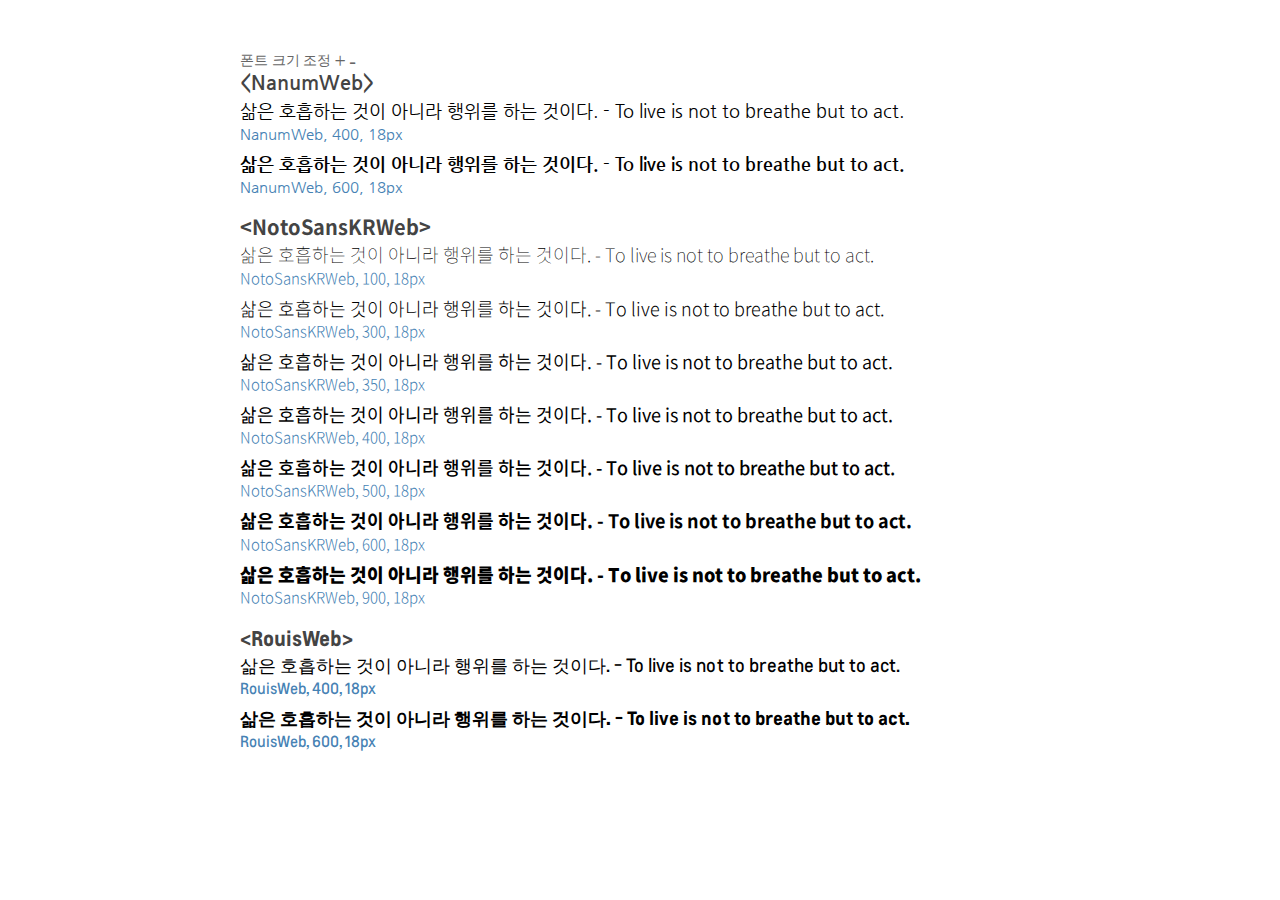
<file: index.html>
<!DOCTYPE html>
<html lang="ko">
<head>
    <meta charset="UTF-8">
    <meta name="viewport" content="width=device-width, initial-scale=1.0">
    <meta http-equiv="X-UA-Compatible" content="ie=edge">
    <title>FONT</title>
    <link rel="stylesheet" href="assets/css/ui.css">
</head>
<body>
    <div class="wrap">
        <div class="content">
            <div class="layout">
                <div class="btn-wrap">
                    <span>폰트 크기 조정</span>
                    <button type="button" id="btnBig">+</button>
                    <button type="button" id="btnSmall">-</button>
                </div>
                <div id="fontWrap">

                    <!-- render by ui.js -->
                    <div class="font-wrap">
                        <h2 class="font-name">font family</h2>
                        <ul class="font-list">
                            <li>word</li>
                            <li>word</li>
                            <li>word</li>
                            <li>word</li>
                        </ul><!-- //font-list -->
                    </div><!-- //font-wrap -->
                    <!-- render by ui.js -->

                </div><!-- //fontWrap -->
            </div><!-- //layout -->
        </div><!-- //content -->
    </div><!-- //wrap -->
    <script src="assets/js/ui.js"></script>
</body>
</html>
</file>
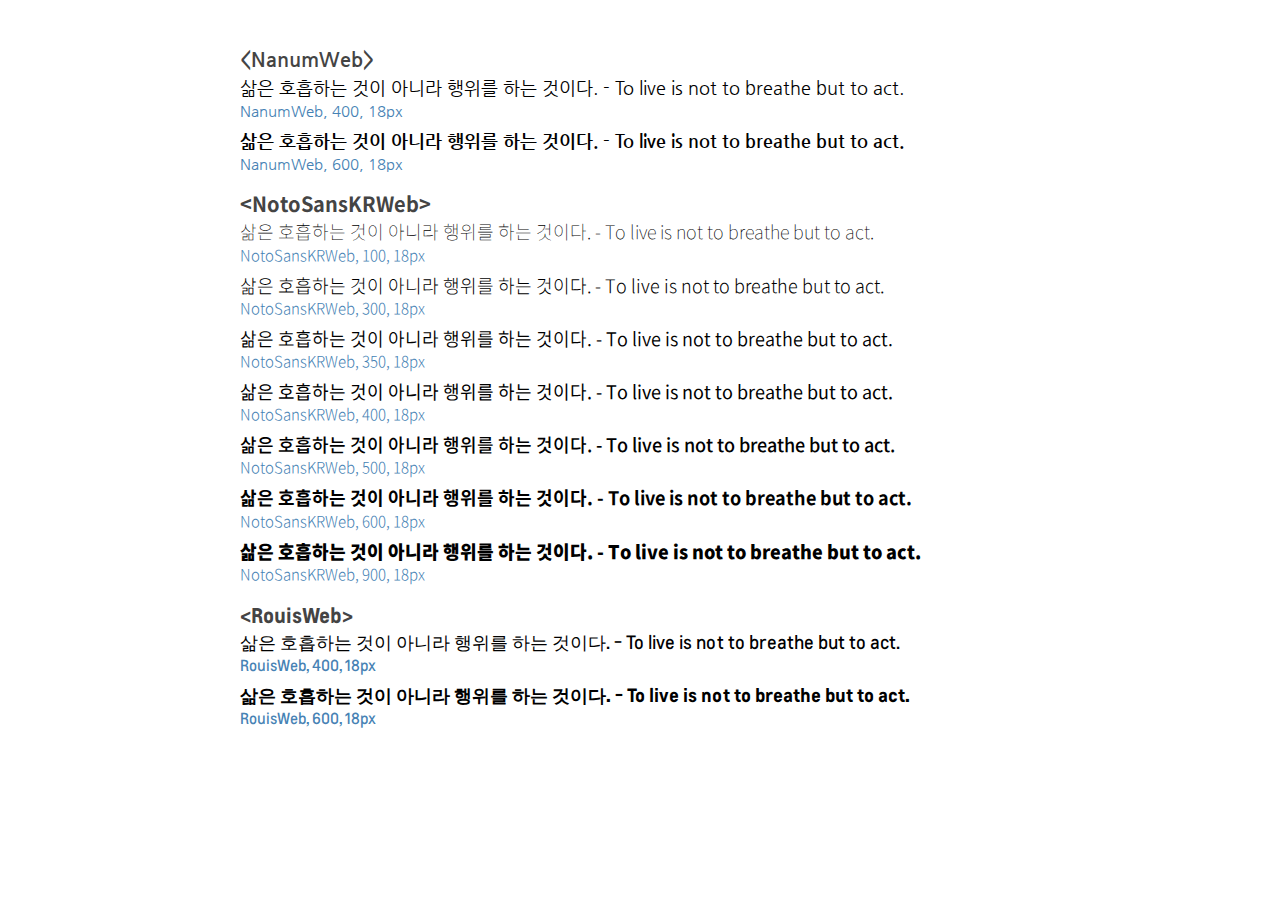
<file: font.html>
<!DOCTYPE html>
<html lang="ko">
<head>
    <meta charset="UTF-8">
    <meta name="viewport" content="width=device-width, initial-scale=1.0">
    <meta http-equiv="X-UA-Compatible" content="ie=edge">
    <title>FONT</title>
    <link rel="stylesheet" href="assets/css/ui.css">
</head>
<body>
    <div class="wrap">
        <div class="content">
            <div class="layout">
                <div id="fontWrap">

                    <!-- render by ui.js -->
                    <div class="font-wrap">
                        <h2 class="font-name">font family</h2>
                        <ul class="font-list">
                            <li>word</li>
                            <li>word</li>
                            <li>word</li>
                            <li>word</li>
                        </ul><!-- //font-list -->
                    </div><!-- //font-wrap -->
                    <!-- render by ui.js -->

                </div><!-- //fontWrap -->
            </div><!-- //layout -->
        </div><!-- //content -->
    </div><!-- //wrap -->
    <script src="assets/js/ui.js"></script>
</body>
</html>
</file>
<file: assets/css/ui.css>
@charset "utf-8";

/* NanumWeb */
@font-face {
  font-family: NanumWeb;
  font-weight: 400;
  font-style: normal;
  src: url('../font/NanumGothic-Regular.eot?#iefix') format('embedded-opentype'),
       url('../font/NanumGothic-Regular.ttf') format('truetype');
}
@font-face {
  font-family: NanumWeb;
  font-weight: 600;
  font-style: normal;
  src: url('../font/NanumGothic-Bold.eot?#iefix') format('embedded-opentype'),
       url('../font/NanumGothic-Bold.ttf') format('truetype');
}

/* NotoSans */
@font-face {
    font-family: NotoSansKRWeb;
    font-weight: 100;
    font-style: normal;
    src: url('../font/NotoSansCJKkr-Thin.eot?#iefix') format('embedded-opentype'),
        url('../font/NotoSansCJKkr-Thin.woff2') format('woff2'),
        url('../font/NotoSansCJKkr-Thin.woff') format('woff')
}
@font-face {
    font-family: NotoSansKRWeb;
    font-weight: 300;
    font-style: normal;
    src: url('../font/NotoSansCJKkr-Light.eot?#iefix') format('embedded-opentype'),
        url('../font/NotoSansCJKkr-Light.woff2') format('woff2'),
        url('../font/NotoSansCJKkr-Light.woff') format('woff');
    }
@font-face {
    font-family: NotoSansKRWeb;
    font-weight: 350;
    font-style: normal;
    src: url('../font/NotoSansCJKkr-DemiLight.eot?#iefix') format('embedded-opentype'),
        url('../font/NotoSansCJKkr-DemiLight.woff2') format('woff2'),
        url('../font/NotoSansCJKkr-DemiLight.woff') format('woff');
    }
@font-face {
    font-family: NotoSansKRWeb;
    font-weight: 400;
    font-style: normal;
    src: url('../font/NotoSansCJKkr-Regular.eot?#iefix') format('embedded-opentype'),
        url('../font/NotoSansCJKkr-Regular.woff2') format('woff2'),
        url('../font/NotoSansCJKkr-Regular.woff') format('woff');
    }
@font-face {
    font-family: NotoSansKRWeb;
    font-weight: 500;
    font-style: normal;
    src: url('../font/NotoSansCJKkr-Medium.eot?#iefix') format('embedded-opentype'),
        url('../font/NotoSansCJKkr-Medium.woff2') format('woff2'),
        url('../font/NotoSansCJKkr-Medium.woff') format('woff');
    }
@font-face {
    font-family: NotoSansKRWeb;
    font-weight: 600;
    font-style: normal;
    src: url('../font/NotoSansCJKkr-Bold.eot?#iefix') format('embedded-opentype'),
        url('../font/NotoSansCJKkr-Bold.woff2') format('woff2'),
        url('../font/NotoSansCJKkr-Bold.woff') format('woff');
    }
@font-face {
    font-family: NotoSansKRWeb;
    font-weight: 900;
    font-style: normal;
    src: url('../font/NotoSansCJKkr-Black.eot?#iefix') format('embedded-opentype'),
        url('../font/NotoSansCJKkr-Black.woff2') format('woff2'),
        url('../font/NotoSansCJKkr-Black.woff') format('woff')
}

/* Rouis*/
@font-face {
  font-family: RouisWeb;
  font-weight: 400;
  font-style: normal;
  src: url('../font/louis-regular-webfont.woff2') format('woff2'),
       url('../font/louis-regular-webfont.woff') format('woff');
}

@font-face {
  font-family: RouisWeb;
  font-weight: 600;
  font-style: normal;
  src: url('../font/louis-bold-webfont.woff2') format('woff2'),
       url('../font/louis-bold-webfont.woff') format('woff');
}

/* reset */
html {
    -webkit-text-size-adjust: none
}
body {
    font-family: gulim, dotum;
    font-size: 14px;
    line-height: 1.4;
    word-wrap: break-word;
    word-break: keep-all;
    color: #666
}
body, div, h1, h2, h3, h4, h5, h6, ul, ol, li, dl, dt, dd, p, form, fieldset, input, table, tr, th, td, a, span, button, textarea, nav, section, aside, article {
    margin: 0;
    padding: 0;
    box-sizing: border-box;
}
h1, h2, h3, h4, h5, h6 {
    color: #444;
    line-height: 1;
}
ul, ol, li {
    list-style: none
}
hr {
    position: absolute;
    left: -1000%;
    top: 0;
    width: 1px;
    height: 1px;
    font-size: 0;
    line-height: 0;
    overflow: hidden
}
fieldset {
    border: none
}
a {
    text-decoration: none;
    color: #666
}
a:hover, a:active, a:visited {
    text-decoration: none;
}
img {
    border: 0;
    vertical-align: top
}
button, input, select, textarea {
    vertical-align: middle;
    font-family: inherit
}
button {
    border: 0;
    background-color: transparent;
    cursor: pointer;
    text-align: left;
    color: #666
}
input[type=text], input[type=search], input[type=password] {
    border-radius: 0;
    -webkit-appearance: none;
    -moz-appearance: none;
    box-sizing: border-box
}
select {
    color: #777;
    box-sizing: border-box;
    border-radius: 0
}
textarea {
    resize: none;
    -webkit-appearance: none;
    -moz-appearance: none;
    width: 100%;
    padding: 10px;
    border: 1px solid #ccc;
    border-radius: 0;
    box-sizing: border-box;
}
em, address {
    font-style: normal
}
table {
    width: 100%;
    table-layout: fixed;
    border-collapse: collapse;
}
label {
    vertical-align: middle;
    cursor: pointer
}
strong {
    font-weight: 600;
    color: #333;
}
sup {
    font-size: 10px;
}
mark {
    background-color: #fff
}
::-webkit-input-placeholder {
    font-size: 13px;
    color: #777
}
::-moz-placeholder {
    font-size: 13px;
    color: #777
}
:-ms-input-placeholder {
    font-size: 13px;
    color: #777
}
input:-moz-placeholder {
    font-size: 13px;
    color: #777
}

/* layout */
.content {
    padding-top: 50px;
}
.layout {
    width: 100%;
    max-width: 800px;
    margin: 0 auto;
}

/* font layout */
.btn-wrap button {
    font-size: 20px;
}
.btn-wrap+.font-wrap {
    margin-top: 10px;
}
.font-wrap+.font-wrap {
    margin-top: 20px;
}
.font-wrap .font-name {
    font-weight: 600;
    font-size: 20px;
}
.font-list {
    margin-top: 5px;
}
.font-list>li {
    margin-top: 7px;
}
.font-list>li:first-child {
    margin-top: 0;
}
.font-list .qt {
    font-size: 15px;
    font-weight: 300;
    color: steelblue;
}
/*
.font-type-a {
    font-family: 'NotoSansKRWeb';
    font-size: 20px;
    color: #000;
}
.font-type-b {
    font-family: 'dotum';
    font-size: 20px;
    color: #000;
} */
</file>
